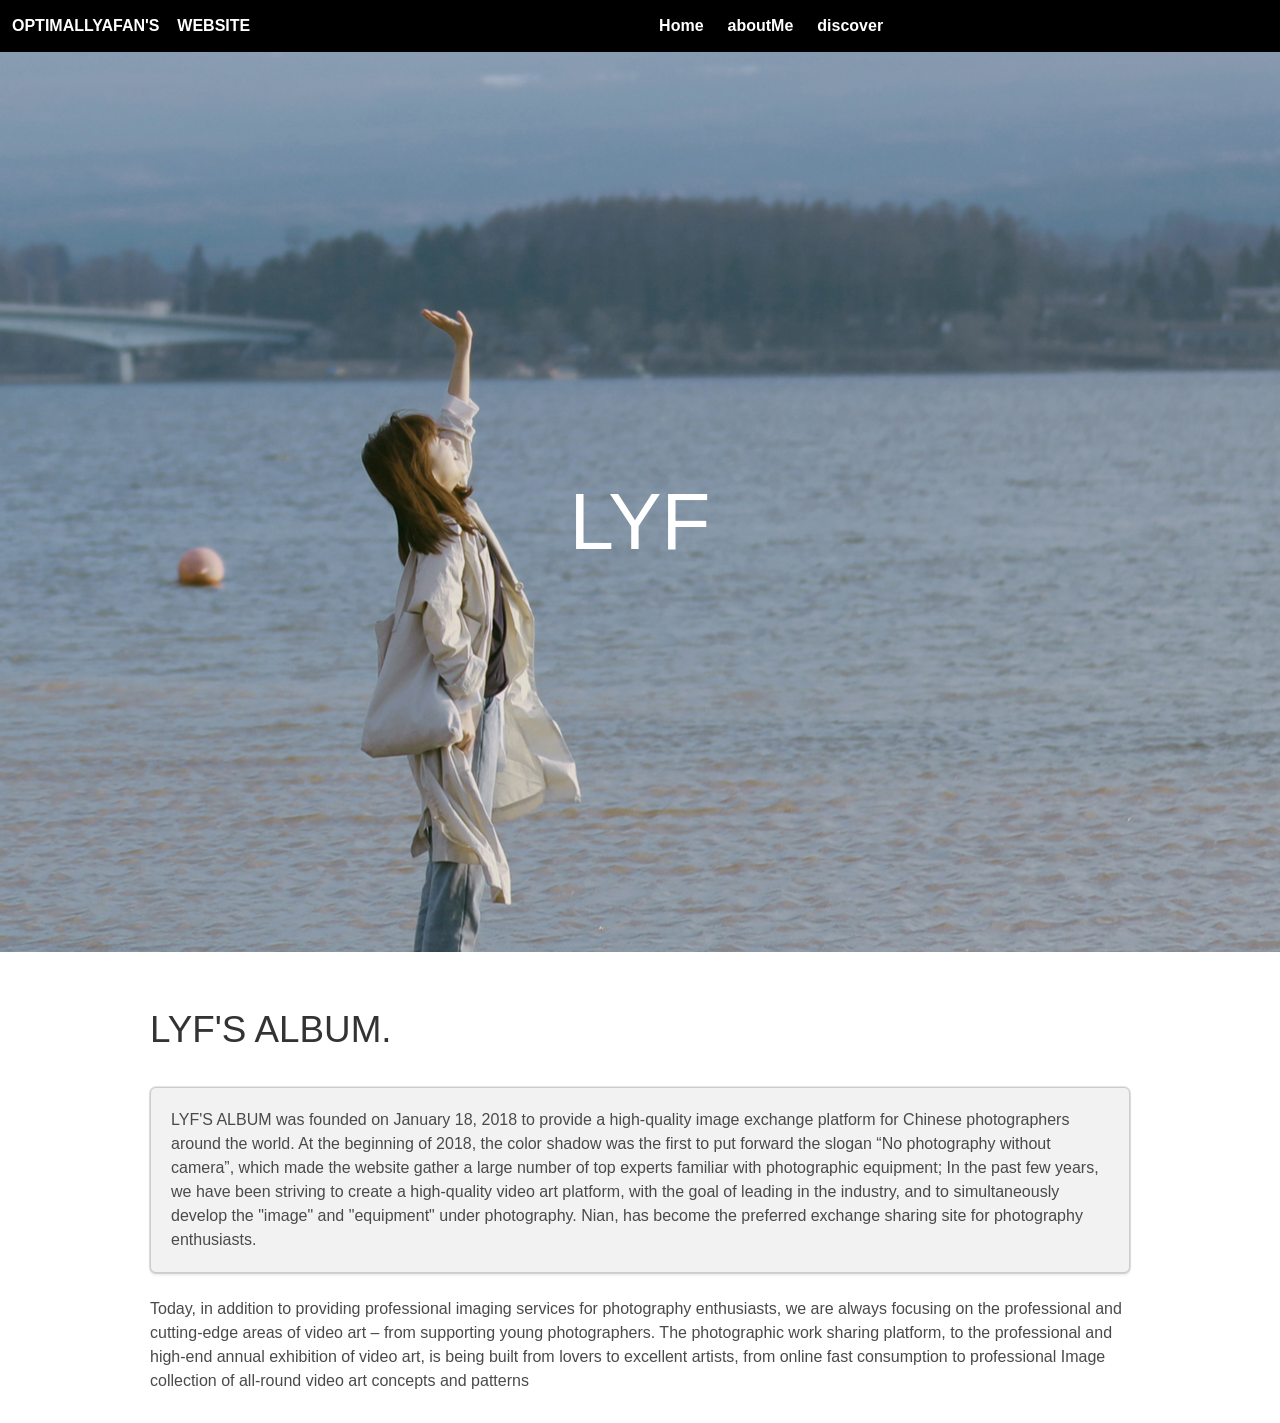
<file: aboutMe.html>
<!DOCTYPE html>
<html>

<head>
    <meta http-equiv="Content-Type" content="text/html; charset=utf-8" />
    <title>One single section - fullPage.js</title>
    <meta name="Resource-type" content="Document" />
    <script type="text/javascript" src="./src/jquery.js"></script>
    <link rel="stylesheet" type="text/css" href="./src/fullpage.css" />
    <link rel="stylesheet" type="text/css" href="examples.css" />
    <link rel="stylesheet" type="text/css" href="./src/bulma.css" />
    <style>
        /* Style for our header texts
	* --------------------------------------- */
        h1 {
            font-size: 5em;
            font-family: arial, helvetica;
            color: #fff;
            margin: 0;
            padding: 40px 0 0 0;
        }

        .intro p {
            color: #fff;
            padding: 40px 0 0 0;
        }

        .wrap {
            margin-left: auto;
            margin-right: auto;
            width: 980px;
            position: relative;
            padding: 20px 0 20px 0;
        }

        .wrap h1 {
            font-size: 2.3em;
            color: #333;
            padding: 30px 0 10px 0;
        }

        .wrap p {
            font-size: 16px;
            padding: 0 0 10px 0;
        }

        .box {
            display: block;
            background: #f2f2f2;
            border: 1px solid #ccc;
            padding: 20px;
            margin: 20px 0;
        }

        /* Centered texts in each section
	* --------------------------------------- */
        .section {
            text-align: center;
        }

        #slide1 {
            background-image: url(imgs/myself.jpg);
            background-position: 80% 80%
        }

        #infoMenu li a {
            color: #000;
        }

        .navbar-brand {
            background: black;
        }

        .navbar-menu {
            background: black;
        }

        .menu_item_one {
            color: white;
        }

        .menu_item_one:hover {
            color: white;
        }

        .menu_item {
            border: none;
            color: white
        }

        .menu_item:hover {
            border-bottom: 2px solid #fff;
            color: white
        }
    </style>

    <script>

        $(document).ready(function () {
            $('.navbar-burger').click(function () {
                $('.navbar-burger').toggleClass('is-active');
                $('.navbar-menu').toggleClass('is-active');
            });
        });
    </script>
</head>

<body>
    <section class="hero is-small nav">
        <div class="hero-head">
            <nav class="navbar">
                <div class="navbar-brand">
                    <a class="navbar-burger burger">
                        <span class="has-text-white"></span>
                        <span class="has-text-white"></span>
                        <span class="has-text-white"></span>
                    </a>
                </div>
                <div class="navbar-menu">
                    <div class="navbar-start">
                        <div class="navbar-item">
                            <a class="menu_item_one" href="#">
                                <strong> OPTIMALLYAFAN'S &nbsp;&nbsp; WEBSITE </strong>
                            </a>
                        </div>
                    </div>
                    <div class="navbar-start">
                        <div class="navbar-item">
                            <a class="menu_item" href="index.html">
                                <strong> Home </strong>
                            </a>
                        </div>
                        <div class="navbar-item">
                            <a class="menu_item" href="#">
                                <strong> aboutMe </strong>
                            </a>
                        </div>
                        <div class="navbar-item">
                            <a class="menu_item" href="discover.html">
                                <strong> discover</strong>
                            </a>
                        </div>
                    </div>
                </div>
            </nav>
        </div>
    </section>
    <div id="fullpage">
        <div class="section" id="section1">
            <div class="slide" id="slide1">
                <h1>LYF</h1>
            </div>
        </div>
    </div>


    <div class="wrap">
        <h1>LYF'S ALBUM.</h1>
        <div class="box">

            LYF'S ALBUM was founded on January 18, 2018 to provide a high-quality image exchange platform for Chinese
            photographers around the world. At the beginning of 2018, the color shadow was the first to put forward the
            slogan “No photography without camera”, which made the website gather a large number of top experts familiar
            with photographic equipment;
            In the past few years, we have been striving to create a high-quality video art platform, with the goal of
            leading in the industry, and to simultaneously develop the "image" and "equipment" under photography.
            Nian, has become the preferred exchange sharing site for photography enthusiasts.
        </div>
        <p>
            Today, in addition to providing professional imaging services for photography enthusiasts, we are always
            focusing on the professional and cutting-edge areas of video art – from supporting young photographers.
            The photographic work sharing platform, to the professional and high-end annual exhibition of video art, is
            being built from lovers to excellent artists, from online fast consumption to professional
            Image collection of all-round video art concepts and patterns
        </p>


    </div>

    <script type="text/javascript" src="./src/fullpage.js"></script>
    <script type="text/javascript" src="examples.js"></script>

    <script type="text/javascript">
        var myFullpage = new fullpage('#fullpage', {
            sectionsColor: ['#4A6FB1'],
            autoScrolling: false,
            css3: true,
            fitToSection: false
        });
    </script>
</body>

</html>
</file>
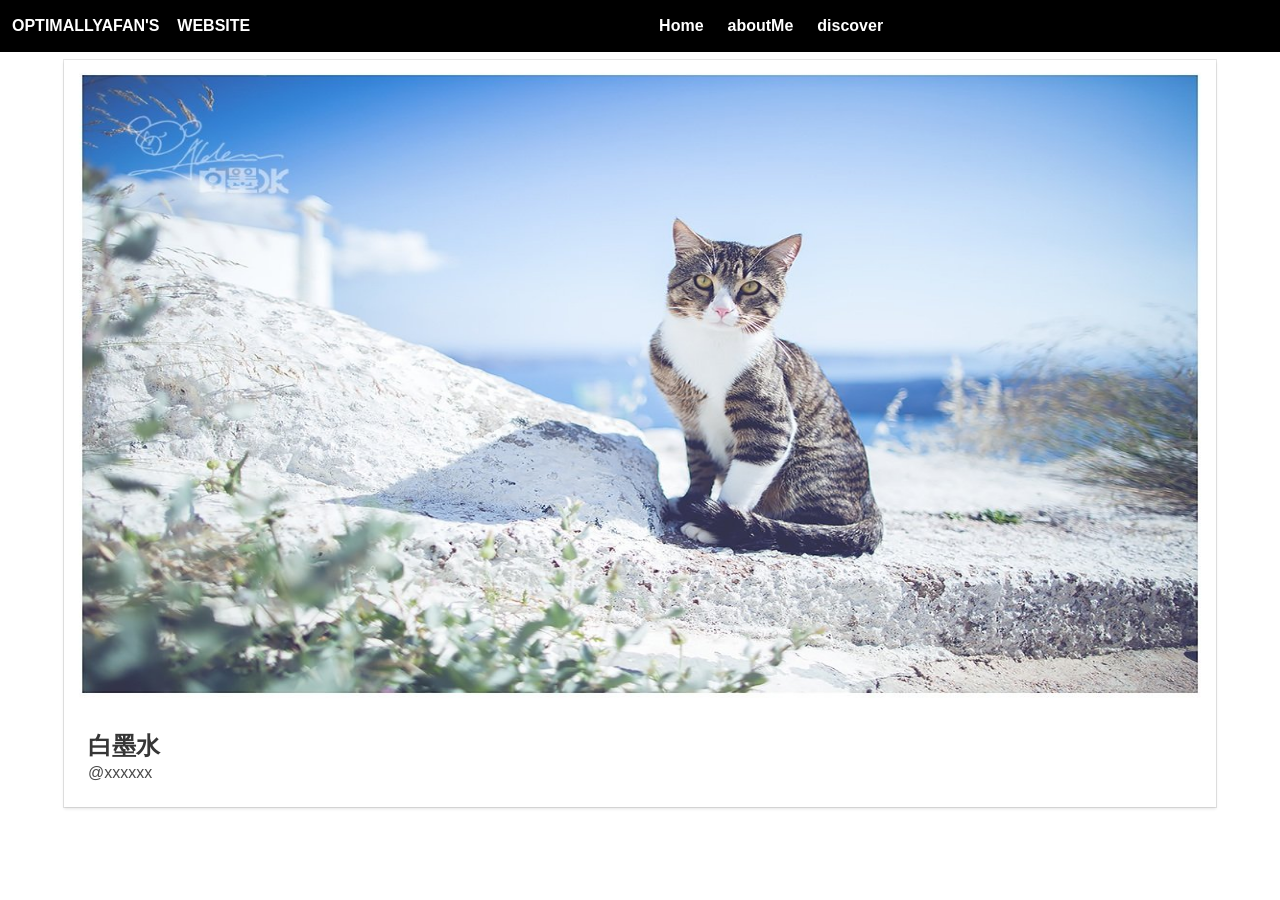
<file: bms.html>
<!DOCTYPE html>
<html xmlns="http://www.w3.org/1999/xhtml">

<head>
    <meta http-equiv="Content-Type" content="text/html; charset=utf-8" />
    <title>33</title>
    <meta name="author" content="Alvaro Trigo Lopez" />
    <script type="text/javascript" src="./src/jquery.js"></script>
    <link rel="stylesheet" type="text/css" href="./src/bulma.css" />
    <!-- <link rel="stylesheet" type="text/css" href="./src/debug.css" /> -->
    <style>
        .center {
            display: flex;
            justify-content: center;
            align-items: center
        }

        .navbar-brand {
            background: black;
        }

        .navbar-menu {
            background: black;
        }

        .menu_item_one {
            color: white;
        }

        .menu_item_one:hover {
            color: white;
        }

        .menu_item {
            border: none;
            color: white
        }

        .menu_item:hover {
            border-bottom: 2px solid #fff;
            color: white
        }

        .section_body {
            margin-top: 0.5rem;
        }
    </style>
    <script>

        $(document).ready(function () {
            $('.navbar-burger').click(function () {
                $('.navbar-burger').toggleClass('is-active');
                $('.navbar-menu').toggleClass('is-active');
            });

        });
    </script>

</head>

<body>
    <section class="hero is-small nav">
        <div class="hero-head">
            <nav class="navbar">
                <div class="navbar-brand">
                    <a class="navbar-burger burger">
                        <span class="has-text-white"></span>
                        <span class="has-text-white"></span>
                        <span class="has-text-white"></span>
                    </a>
                </div>
                <div class="navbar-menu">
                    <div class="navbar-start">
                        <div class="navbar-item">
                            <a class="menu_item_one" href="index.html">
                                <strong> OPTIMALLYAFAN'S &nbsp;&nbsp; WEBSITE </strong>
                            </a>
                        </div>
                    </div>
                    <div class="navbar-start">
                        <div class="navbar-item">
                            <a class="menu_item" href="index.html">
                                <strong> Home </strong>
                            </a>
                        </div>
                        <div class="navbar-item">
                            <a class="menu_item" href="aboutMe.html">
                                <strong> aboutMe </strong>
                            </a>
                        </div>
                        <div class="navbar-item">
                            <a class="menu_item" href="discover.html">
                                <strong> discover </strong>
                            </a>
                        </div>
                    </div>
                </div>
            </nav>
        </div>
    </section>
    <section class="section_body">
        <div class="container">
            <div class="card">
                <div class="card-image">
                    <figure class="image is-16by9">
                        <img src="./imgs/白墨水/5.jpg" alt="Placeholder image">
                    </figure>
                </div>
                <div class="card-content">
                    <div class="media">
                        <div class="media-content">
                            <p class="title is-4">白墨水</p>
                            <p class="subtitle is-6">@xxxxxx</p>
                        </div>
                    </div>
                </div>
            </div>
    </section>
</body>

</html>
</file>
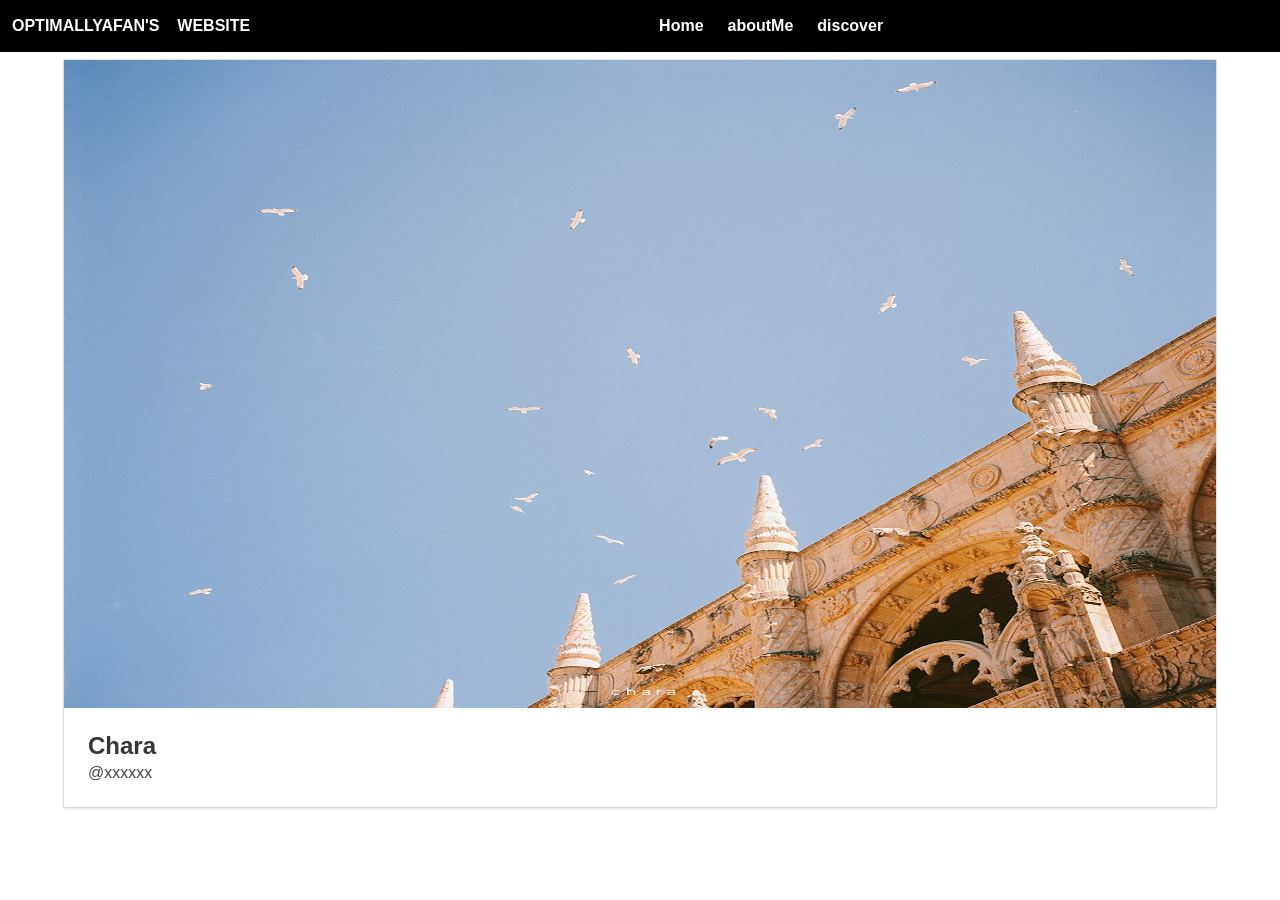
<file: Chara.html>
<!DOCTYPE html>
<html xmlns="http://www.w3.org/1999/xhtml">

<head>
    <meta http-equiv="Content-Type" content="text/html; charset=utf-8" />
    <title>33</title>
    <meta name="author" content="Alvaro Trigo Lopez" />
    <script type="text/javascript" src="./src/jquery.js"></script>
    <link rel="stylesheet" type="text/css" href="./src/bulma.css" />
    <!-- <link rel="stylesheet" type="text/css" href="./src/debug.css" /> -->
    <style>
        .center {
            display: flex;
            justify-content: center;
            align-items: center
        }

        .navbar-brand {
            background: black;
        }

        .navbar-menu {
            background: black;
        }

        .menu_item_one {
            color: white;
        }

        .menu_item_one:hover {
            color: white;
        }

        .menu_item {
            border: none;
            color: white
        }

        .menu_item:hover {
            border-bottom: 2px solid #fff;
            color: white
        }

        .section_body {
            margin-top: 0.5rem;
        }
    </style>
    <script>

        $(document).ready(function () {
            $('.navbar-burger').click(function () {
                $('.navbar-burger').toggleClass('is-active');
                $('.navbar-menu').toggleClass('is-active');
            });
        });
    </script>

</head>

<body>
    <section class="hero is-small nav">
        <div class="hero-head">
            <nav class="navbar">
                <div class="navbar-brand">
                    <a class="navbar-burger burger">
                        <span class="has-text-white"></span>
                        <span class="has-text-white"></span>
                        <span class="has-text-white"></span>
                    </a>
                </div>
                <div class="navbar-menu">
                    <div class="navbar-start">
                        <div class="navbar-item">
                            <a class="menu_item_one" href="index.html">
                                <strong> OPTIMALLYAFAN'S &nbsp;&nbsp; WEBSITE </strong>
                            </a>
                        </div>
                    </div>
                    <div class="navbar-start">
                        <div class="navbar-item">
                            <a class="menu_item" href="index.html">
                                <strong> Home </strong>
                            </a>
                        </div>
                        <div class="navbar-item">
                            <a class="menu_item" href="aboutMe.html">
                                <strong> aboutMe </strong>
                            </a>
                        </div>
                        <div class="navbar-item">
                            <a class="menu_item" href="discover.html">
                                <strong> discover </strong>
                            </a>
                        </div>
                    </div>
                </div>
            </nav>
        </div>
    </section>
    <section class="section_body">
        <div class="container">
            <div class="card">
                <div class="card-image">
                    <figure class="image is-16by9">
                        <img src="./imgs/Chara/5.jpg" alt="Placeholder image">
                    </figure>
                </div>
                <div class="card-content">
                    <div class="media">
                        <div class="media-content">
                            <p class="title is-4">Chara</p>
                            <p class="subtitle is-6">@xxxxxx</p>
                        </div>
                    </div>
                </div>
            </div>
    </section>
</body>

</html>
</file>
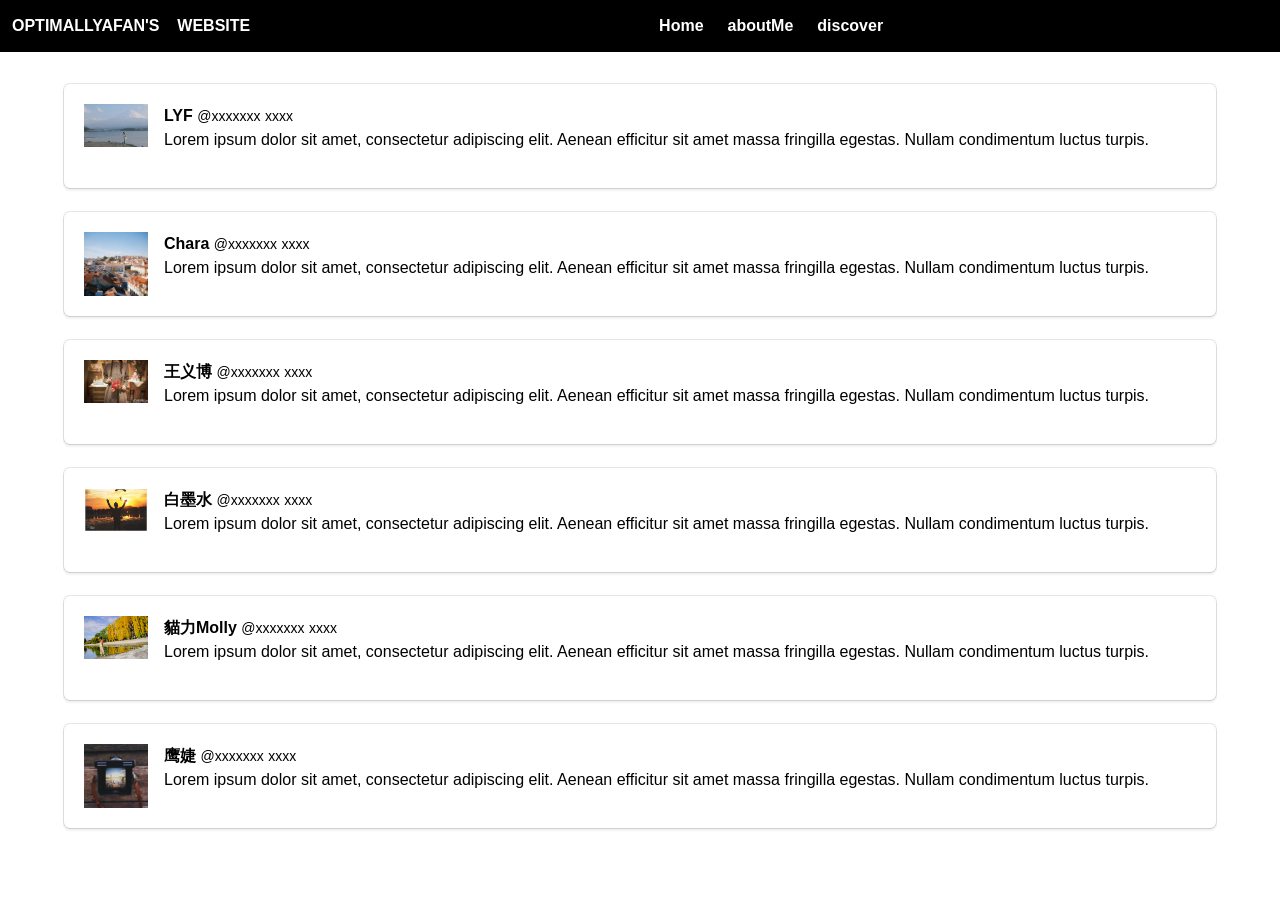
<file: discover.html>
<!DOCTYPE html>
<html xmlns="http://www.w3.org/1999/xhtml">

<head>
    <meta http-equiv="Content-Type" content="text/html; charset=utf-8" />
    <title>33</title>
    <meta name="author" content="Alvaro Trigo Lopez" />
    <script type="text/javascript" src="./src/jquery.js"></script>
    <link rel="stylesheet" type="text/css" href="./src/bulma.css" />
    <!-- <link rel="stylesheet" type="text/css" href="./src/debug.css" /> -->
    <style>
        .center {
            display: flex;
            justify-content: center;
            align-items: center;
        }

        .navbar-brand {
            background: black;
        }

        .navbar-menu {
            background: black;
        }

        .menu_item_one {
            color: white;
        }

        .menu_item_one:hover {
            color: white;
        }

        .menu_item {
            border: none;
            color: white;
        }

        .menu_item:hover {
            border-bottom: 2px solid #fff;
            color: white;
        }

        .section_body {
            margin-top: 2rem;
        }

        p {
            color: black;
        }

        @media (max-width: 768px) {
            .box {
                display: none;
            }
        }
    </style>
    <script>
        $(document).ready(function () {
            $(".navbar-burger").click(function () {
                $(".navbar-burger").toggleClass("is-active");
                $(".navbar-menu").toggleClass("is-active");
            });
        });
    </script>
</head>

<body>
    <section class="hero is-small nav">
        <div class="hero-head">
            <nav class="navbar">
                <div class="navbar-brand">
                    <a class="navbar-burger burger">
                        <span class="has-text-white"></span>
                        <span class="has-text-white"></span>
                        <span class="has-text-white"></span>
                    </a>
                </div>
                <div class="navbar-menu">
                    <div class="navbar-start">
                        <div class="navbar-item">
                            <a class="menu_item_one" href="#">
                                <strong> OPTIMALLYAFAN'S &nbsp;&nbsp; WEBSITE </strong>
                            </a>
                        </div>
                    </div>
                    <div class="navbar-start">
                        <div class="navbar-item">
                            <a class="menu_item" href="index.html">
                                <strong> Home </strong>
                            </a>
                        </div>
                        <div class="navbar-item">
                            <a class="menu_item" href="aboutMe.html">
                                <strong> aboutMe </strong>
                            </a>
                        </div>
                        <div class="navbar-item">
                            <a class="menu_item" href="discover.html">
                                <strong> discover </strong>
                            </a>
                        </div>
                    </div>
                </div>
            </nav>
        </div>
    </section>
    <section class="section_body">
        <div class="container is-mobile">
            <div class="box">
                <a href="lyf.html">
                    <article class="media">
                        <div class="media-left">
                            <figure class="image is-64x64">
                                <img src="./imgs/myself.jpg" alt="Image" />
                            </figure>
                        </div>
                        <div class="media-content">
                            <div class="content">
                                <p>
                                    <strong>LYF</strong> <small>@xxxxxxx</small>
                                    <small>xxxx</small>
                                    <br />
                                    Lorem ipsum dolor sit amet, consectetur adipiscing elit.
                                    Aenean efficitur sit amet massa fringilla egestas. Nullam
                                    condimentum luctus turpis.
                                </p>
                            </div>
                        </div>
                    </article>
                </a>
            </div>
            <div class="box">
                <a href="Chara.html" class="box_margin">
                    <article class="media">
                        <div class="media-left">
                            <figure class="image is-64x64">
                                <img src="./imgs/Chara/1.jpg" alt="Image" />
                            </figure>
                        </div>
                        <div class="media-content">
                            <div class="content">
                                <p>
                                    <strong>Chara</strong> <small>@xxxxxxx</small>
                                    <small>xxxx</small>
                                    <br />
                                    Lorem ipsum dolor sit amet, consectetur adipiscing elit.
                                    Aenean efficitur sit amet massa fringilla egestas. Nullam
                                    condimentum luctus turpis.
                                </p>
                            </div>
                        </div>
                    </article>
                </a>
            </div>
            <div class="box">
                <a href="wyb.html" class="box_margin">
                    <article class="media">
                        <div class="media-left">
                            <figure class="image is-64x64">
                                <img src="./imgs/王义博/1.jpg" alt="Image" />
                            </figure>
                        </div>
                        <div class="media-content">
                            <div class="content">
                                <p>
                                    <strong>王义博</strong> <small>@xxxxxxx</small>
                                    <small>xxxx</small>
                                    <br />
                                    Lorem ipsum dolor sit amet, consectetur adipiscing elit.
                                    Aenean efficitur sit amet massa fringilla egestas. Nullam
                                    condimentum luctus turpis.
                                </p>
                            </div>
                        </div>
                    </article>
                </a>
            </div>
            <div class="box">
                <a href="bms.html" class="box_margin">
                    <article class="media">
                        <div class="media-left">
                            <figure class="image is-64x64">
                                <img src="./imgs/白墨水/1.jpg" alt="Image" />
                            </figure>
                        </div>
                        <div class="media-content">
                            <div class="content">
                                <p>
                                    <strong>白墨水</strong> <small>@xxxxxxx</small>
                                    <small>xxxx</small>
                                    <br />
                                    Lorem ipsum dolor sit amet, consectetur adipiscing elit.
                                    Aenean efficitur sit amet massa fringilla egestas. Nullam
                                    condimentum luctus turpis.
                                </p>
                            </div>
                        </div>
                    </article>
                </a>
            </div>
            <div class="box">
                <a href="molly.html" class="box_margin">
                    <article class="media">
                        <div class="media-left">
                            <figure class="image is-64x64">
                                <img src="./imgs/貓力Molly/1.jpg" alt="Image" />
                            </figure>
                        </div>
                        <div class="media-content">
                            <div class="content">
                                <p>
                                    <strong>貓力Molly</strong> <small>@xxxxxxx</small>
                                    <small>xxxx</small>
                                    <br />
                                    Lorem ipsum dolor sit amet, consectetur adipiscing elit.
                                    Aenean efficitur sit amet massa fringilla egestas. Nullam
                                    condimentum luctus turpis.
                                </p>
                            </div>
                        </div>
                    </article>
                </a>
            </div>
            <div class="box">
                <a href="yj.html" class="box_margin">
                    <article class="media">
                        <div class="media-left">
                            <figure class="image is-64x64">
                                <img src="./imgs/鹰婕/1.jpg" alt="Image" />
                            </figure>
                        </div>
                        <div class="media-content">
                            <div class="content">
                                <p>
                                    <strong>鹰婕</strong> <small>@xxxxxxx</small>
                                    <small>xxxx</small>
                                    <br />
                                    Lorem ipsum dolor sit amet, consectetur adipiscing elit.
                                    Aenean efficitur sit amet massa fringilla egestas. Nullam
                                    condimentum luctus turpis.
                                </p>
                            </div>
                        </div>
                    </article>
                </a>
            </div>
        </div>
    </section>
</body>

</html>
</file>
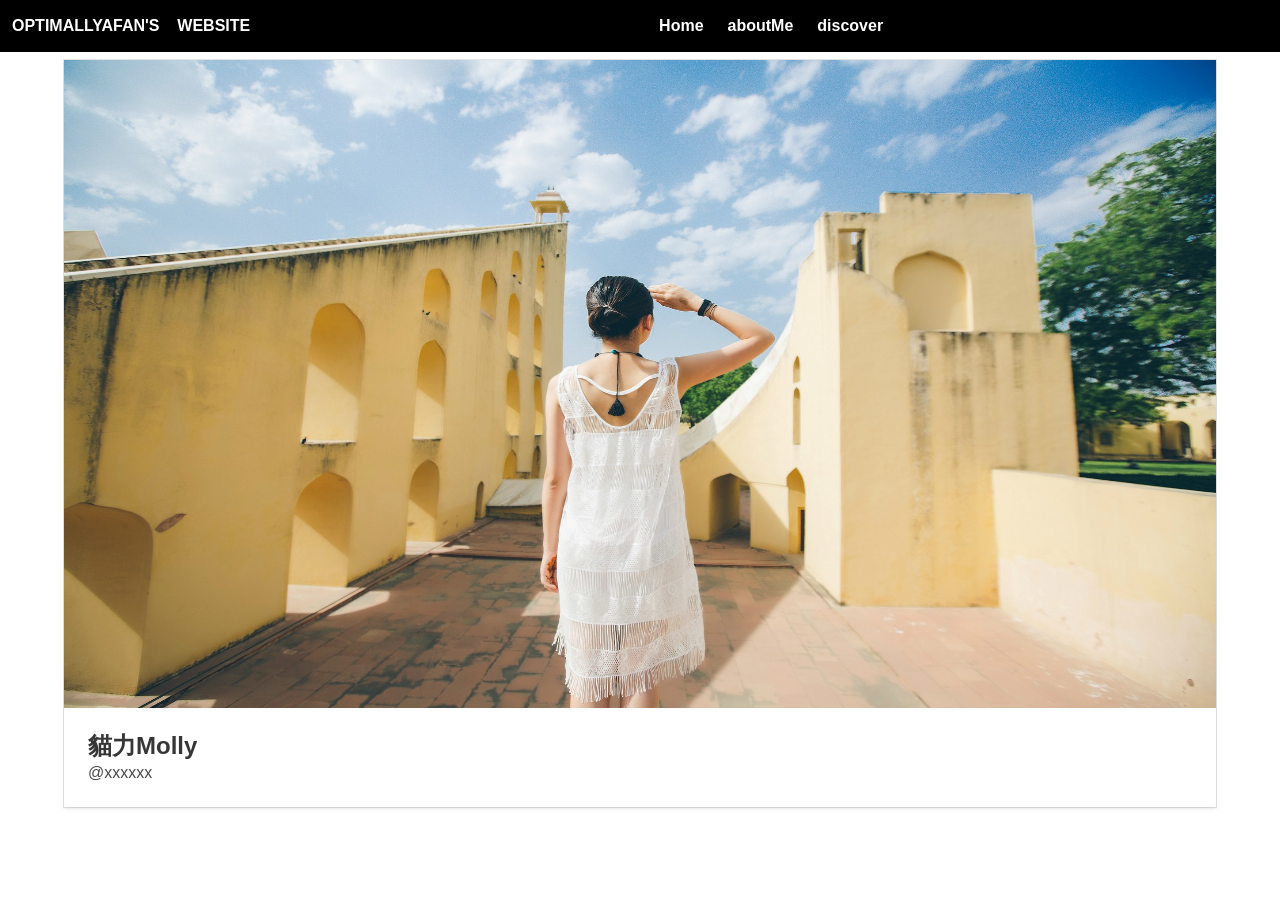
<file: molly.html>
<!DOCTYPE html>
<html xmlns="http://www.w3.org/1999/xhtml">

<head>
    <meta http-equiv="Content-Type" content="text/html; charset=utf-8" />
    <title>33</title>
    <meta name="author" content="Alvaro Trigo Lopez" />
    <script type="text/javascript" src="./src/jquery.js"></script>
    <link rel="stylesheet" type="text/css" href="./src/bulma.css" />
    <!-- <link rel="stylesheet" type="text/css" href="./src/debug.css" /> -->
    <style>
        .center {
            display: flex;
            justify-content: center;
            align-items: center
        }

        .navbar-brand {
            background: black;
        }

        .navbar-menu {
            background: black;
        }

        .menu_item_one {
            color: white;
        }

        .menu_item_one:hover {
            color: white;
        }

        .menu_item {
            border: none;
            color: white
        }

        .menu_item:hover {
            border-bottom: 2px solid #fff;
            color: white
        }

        .section_body {
            margin-top: 0.5rem;
        }
    </style>
    <script>

        $(document).ready(function () {
            $('.navbar-burger').click(function () {
                $('.navbar-burger').toggleClass('is-active');
                $('.navbar-menu').toggleClass('is-active');
            });
        });
    </script>

</head>

<body>
    <section class="hero is-small nav">
        <div class="hero-head">
            <nav class="navbar">
                <div class="navbar-brand">
                    <a class="navbar-burger burger">
                        <span class="has-text-white"></span>
                        <span class="has-text-white"></span>
                        <span class="has-text-white"></span>
                    </a>
                </div>
                <div class="navbar-menu">
                    <div class="navbar-start">
                        <div class="navbar-item">
                            <a class="menu_item_one" href="index.html">
                                <strong> OPTIMALLYAFAN'S &nbsp;&nbsp; WEBSITE </strong>
                            </a>
                        </div>
                    </div>
                    <div class="navbar-start">
                        <div class="navbar-item">
                            <a class="menu_item" href="index.html">
                                <strong> Home </strong>
                            </a>
                        </div>
                        <div class="navbar-item">
                            <a class="menu_item" href="aboutMe.html">
                                <strong> aboutMe </strong>
                            </a>
                        </div>
                        <div class="navbar-item">
                            <a class="menu_item" href="discover.html">
                                <strong> discover </strong>
                            </a>
                        </div>
                    </div>
                </div>
            </nav>
        </div>
    </section>
    <section class="section_body">
        <div class="container">
            <div class="card">
                <div class="card-image">
                    <figure class="image is-16by9">
                        <img src="./imgs/貓力Molly/3.jpg" alt="Placeholder image">
                    </figure>
                </div>
                <div class="card-content">
                    <div class="media">
                        <div class="media-content">
                            <p class="title is-4">貓力Molly</p>
                            <p class="subtitle is-6">@xxxxxx</p>
                        </div>
                    </div>
                </div>
            </div>
    </section>
</body>

</html>
</file>
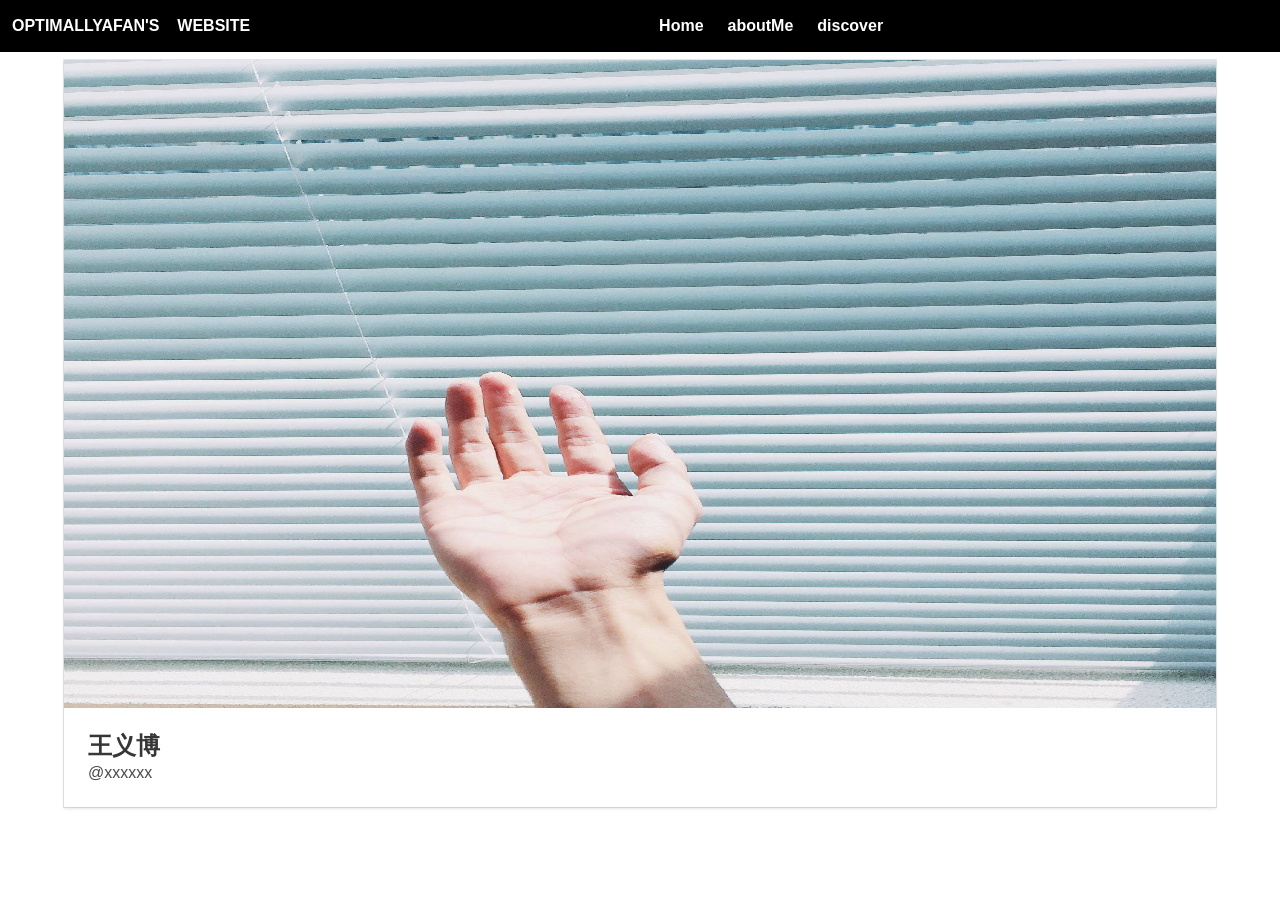
<file: wyb.html>
<!DOCTYPE html>
<html xmlns="http://www.w3.org/1999/xhtml">

<head>
    <meta http-equiv="Content-Type" content="text/html; charset=utf-8" />
    <title>33</title>
    <meta name="author" content="Alvaro Trigo Lopez" />
    <script type="text/javascript" src="./src/jquery.js"></script>
    <link rel="stylesheet" type="text/css" href="./src/bulma.css" />
    <!-- <link rel="stylesheet" type="text/css" href="./src/debug.css" /> -->
    <style>
        .center {
            display: flex;
            justify-content: center;
            align-items: center
        }

        .navbar-brand {
            background: black;
        }

        .navbar-menu {
            background: black;
        }

        .menu_item_one {
            color: white;
        }

        .menu_item_one:hover {
            color: white;
        }

        .menu_item {
            border: none;
            color: white
        }

        .menu_item:hover {
            border-bottom: 2px solid #fff;
            color: white
        }

        .section_body {
            margin-top: 0.5rem;
        }
    </style>
    <script>

        $(document).ready(function () {
            $('.navbar-burger').click(function () {
                $('.navbar-burger').toggleClass('is-active');
                $('.navbar-menu').toggleClass('is-active');
            });

        });
    </script>

</head>

<body>
    <section class="hero is-small nav">
        <div class="hero-head">
            <nav class="navbar">
                <div class="navbar-brand">
                    <a class="navbar-burger burger">
                        <span class="has-text-white"></span>
                        <span class="has-text-white"></span>
                        <span class="has-text-white"></span>
                    </a>
                </div>
                <div class="navbar-menu">
                    <div class="navbar-start">
                        <div class="navbar-item">
                            <a class="menu_item_one" href="index.html">
                                <strong> OPTIMALLYAFAN'S &nbsp;&nbsp; WEBSITE </strong>
                            </a>
                        </div>
                    </div>
                    <div class="navbar-start">
                        <div class="navbar-item">
                            <a class="menu_item" href="index.html">
                                <strong> Home </strong>
                            </a>
                        </div>
                        <div class="navbar-item">
                            <a class="menu_item" href="aboutMe.html">
                                <strong> aboutMe </strong>
                            </a>
                        </div>
                        <div class="navbar-item">
                            <a class="menu_item" href="discover.html">
                                <strong> discover </strong>
                            </a>
                        </div>
                    </div>
                </div>
            </nav>
        </div>
    </section>
    <section class="section_body">
        <div class="container">
            <div class="card">
                <div class="card-image">
                    <figure class="image is-16by9">
                        <img src="./imgs/王义博/7.jpg" alt="Placeholder image">
                    </figure>
                </div>
                <div class="card-content">
                    <div class="media">
                        <div class="media-content">
                            <p class="title is-4">王义博</p>
                            <p class="subtitle is-6">@xxxxxx</p>
                        </div>
                    </div>
                </div>
            </div>
    </section>
</body>

</html>
</file>
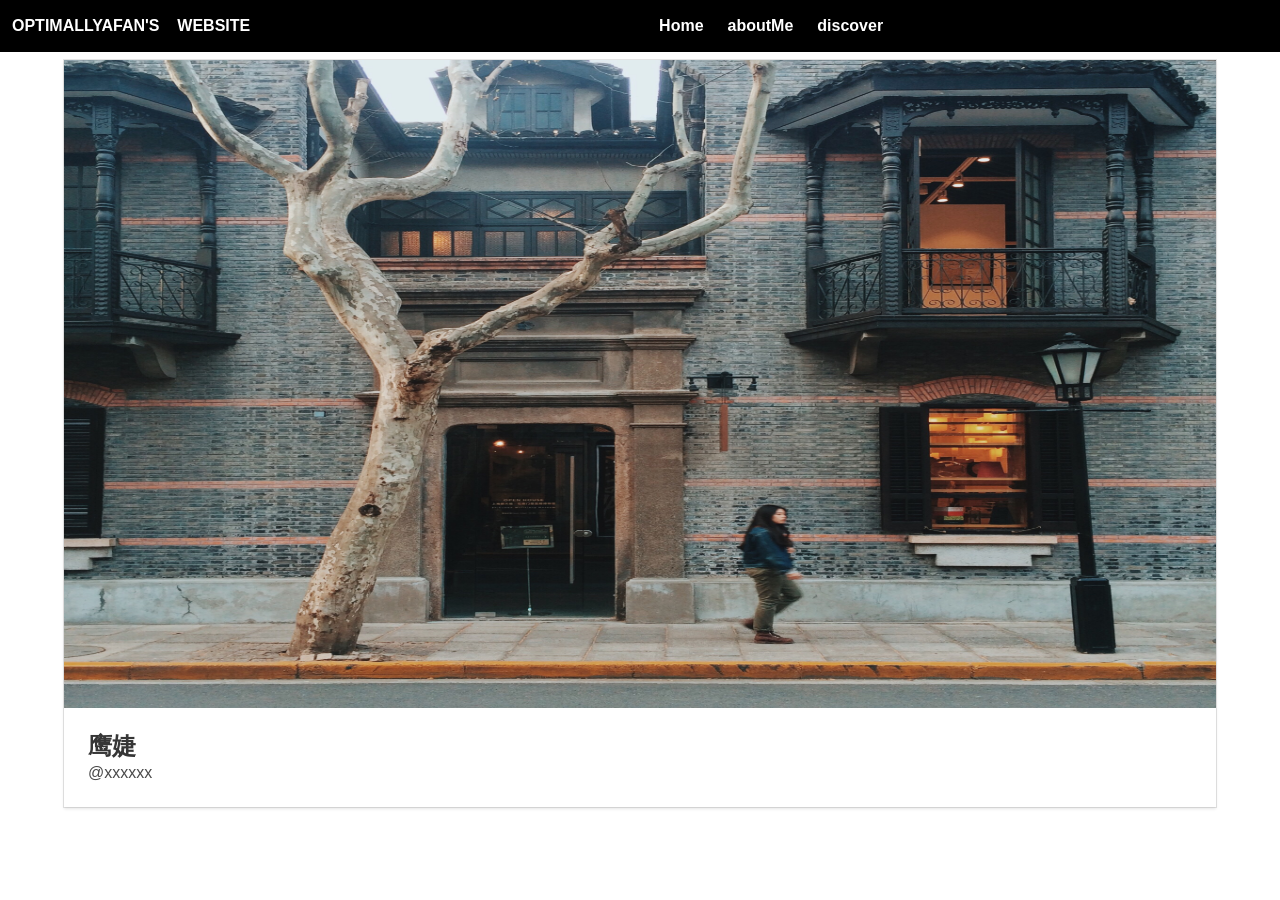
<file: yj.html>
<!DOCTYPE html>
<html xmlns="http://www.w3.org/1999/xhtml">

<head>
    <meta http-equiv="Content-Type" content="text/html; charset=utf-8" />
    <title>33</title>
    <meta name="author" content="Alvaro Trigo Lopez" />
    <script type="text/javascript" src="./src/jquery.js"></script>
    <link rel="stylesheet" type="text/css" href="./src/bulma.css" />
    <!-- <link rel="stylesheet" type="text/css" href="./src/debug.css" /> -->
    <style>
        .center {
            display: flex;
            justify-content: center;
            align-items: center
        }

        .navbar-brand {
            background: black;
        }

        .navbar-menu {
            background: black;
        }

        .menu_item_one {
            color: white;
        }

        .menu_item_one:hover {
            color: white;
        }

        .menu_item {
            border: none;
            color: white
        }

        .menu_item:hover {
            border-bottom: 2px solid #fff;
            color: white
        }

        .section_body {
            margin-top: 0.5rem;
        }
    </style>
    <script>

        $(document).ready(function () {
            $('.navbar-burger').click(function () {
                $('.navbar-burger').toggleClass('is-active');
                $('.navbar-menu').toggleClass('is-active');
            });

        });
    </script>

</head>

<body>
    <section class="hero is-small nav">
        <div class="hero-head">
            <nav class="navbar">
                <div class="navbar-brand">
                    <a class="navbar-burger burger">
                        <span class="has-text-white"></span>
                        <span class="has-text-white"></span>
                        <span class="has-text-white"></span>
                    </a>
                </div>
                <div class="navbar-menu">
                    <div class="navbar-start">
                        <div class="navbar-item">
                            <a class="menu_item_one" href="index.html">
                                <strong> OPTIMALLYAFAN'S &nbsp;&nbsp; WEBSITE </strong>
                            </a>
                        </div>
                    </div>
                    <div class="navbar-start">
                        <div class="navbar-item">
                            <a class="menu_item" href="index.html">
                                <strong> Home </strong>
                            </a>
                        </div>
                        <div class="navbar-item">
                            <a class="menu_item" href="aboutMe.html">
                                <strong> aboutMe </strong>
                            </a>
                        </div>
                        <div class="navbar-item">
                            <a class="menu_item" href="discover.html">
                                <strong> discover </strong>
                            </a>
                        </div>
                    </div>
                </div>
            </nav>
        </div>
    </section>
    <section class="section_body">
        <div class="container">
            <div class="card">
                <div class="card-image">
                    <figure class="image is-16by9">
                        <img src="./imgs/鹰婕/11.jpg" alt="Placeholder image">
                    </figure>
                </div>
                <div class="card-content">
                    <div class="media">
                        <div class="media-content">
                            <p class="title is-4">鹰婕</p>
                            <p class="subtitle is-6">@xxxxxx</p>
                        </div>
                    </div>
                </div>
            </div>
    </section>
</body>

</html>
</file>
<file: src/fullpage.css>
/*!
 * fullPage 3.0.5
 * https://github.com/alvarotrigo/fullPage.js
 *
 * @license GPLv3 for open source use only
 * or Fullpage Commercial License for commercial use
 * http://alvarotrigo.com/fullPage/pricing/
 *
 * Copyright (C) 2018 http://alvarotrigo.com/fullPage - A project by Alvaro Trigo
 */
 html.fp-enabled,
 .fp-enabled body {
     margin: 0;
     padding: 0;
     overflow:hidden;
 
     /*Avoid flicker on slides transitions for mobile phones #336 */
     -webkit-tap-highlight-color: rgba(0,0,0,0);
 }
 .fp-section {
     position: relative;
     -webkit-box-sizing: border-box; /* Safari<=5 Android<=3 */
     -moz-box-sizing: border-box; /* <=28 */
     box-sizing: border-box;
 }
 .fp-slide {
     float: left;
 }
 .fp-slide, .fp-slidesContainer {
     height: 100%;
     display: block;
 }
 .fp-slides {
     z-index:1;
     height: 100%;
     overflow: hidden;
     position: relative;
     -webkit-transition: all 0.3s ease-out; /* Safari<=6 Android<=4.3 */
     transition: all 0.3s ease-out;
 }
 .fp-section.fp-table, .fp-slide.fp-table {
     display: table;
     table-layout:fixed;
     width: 100%;
 }
 .fp-tableCell {
     display: table-cell;
     vertical-align: middle;
     width: 100%;
     height: 100%;
 }
 .fp-slidesContainer {
     float: left;
     position: relative;
 }
 .fp-controlArrow {
     -webkit-user-select: none; /* webkit (safari, chrome) browsers */
     -moz-user-select: none; /* mozilla browsers */
     -khtml-user-select: none; /* webkit (konqueror) browsers */
     -ms-user-select: none; /* IE10+ */
     position: absolute;
     z-index: 4;
     top: 50%;
     cursor: pointer;
     width: 0;
     height: 0;
     border-style: solid;
     margin-top: -38px;
     -webkit-transform: translate3d(0,0,0);
     -ms-transform: translate3d(0,0,0);
     transform: translate3d(0,0,0);
 }
 .fp-controlArrow.fp-prev {
     left: 15px;
     width: 0;
     border-width: 38.5px 34px 38.5px 0;
     border-color: transparent #fff transparent transparent;
 }
 .fp-controlArrow.fp-next {
     right: 15px;
     border-width: 38.5px 0 38.5px 34px;
     border-color: transparent transparent transparent #fff;
 }
 .fp-scrollable {
     overflow: hidden;
     position: relative;
 }
 .fp-scroller{
     overflow: hidden;
 }
 .iScrollIndicator{
     border: 0 !important;
 }
 .fp-notransition {
     -webkit-transition: none !important;
     transition: none !important;
 }
 #fp-nav {
     position: fixed;
     z-index: 100;
     margin-top: -32px;
     top: 50%;
     opacity: 1;
     -webkit-transform: translate3d(0,0,0);
 }
 #fp-nav.fp-right {
     right: 17px;
 }
 #fp-nav.fp-left {
     left: 17px;
 }
 .fp-slidesNav{
     position: absolute;
     z-index: 4;
     opacity: 1;
     -webkit-transform: translate3d(0,0,0);
     -ms-transform: translate3d(0,0,0);
     transform: translate3d(0,0,0);
     left: 0 !important;
     right: 0;
     margin: 0 auto !important;
 }
 .fp-slidesNav.fp-bottom {
     bottom: 17px;
 }
 .fp-slidesNav.fp-top {
     top: 17px;
 }
 #fp-nav ul,
 .fp-slidesNav ul {
   margin: 0;
   padding: 0;
 }
 #fp-nav ul li,
 .fp-slidesNav ul li {
     display: block;
     width: 14px;
     height: 13px;
     margin: 7px;
     position:relative;
 }
 .fp-slidesNav ul li {
     display: inline-block;
 }
 #fp-nav ul li a,
 .fp-slidesNav ul li a {
     display: block;
     position: relative;
     z-index: 1;
     width: 100%;
     height: 100%;
     cursor: pointer;
     text-decoration: none;
 }
 #fp-nav ul li a.active span,
 .fp-slidesNav ul li a.active span,
 #fp-nav ul li:hover a.active span,
 .fp-slidesNav ul li:hover a.active span{
     height: 12px;
     width: 12px;
     margin: -6px 0 0 -6px;
     border-radius: 100%;
  }
 #fp-nav ul li a span,
 .fp-slidesNav ul li a span {
     border-radius: 50%;
     position: absolute;
     z-index: 1;
     height: 5px;
     width: 5px;
     border: 0;
     background:white;
     left: 50%;
     top: 50%;
     margin: -2px 0 0 -2px;
     -webkit-transition: all 0.1s ease-in-out;
     -moz-transition: all 0.1s ease-in-out;
     -o-transition: all 0.1s ease-in-out;
     transition: all 0.1s ease-in-out;
 }
 #fp-nav ul li:hover a span,
 .fp-slidesNav ul li:hover a span{
     width: 10px;
     height: 10px;
     margin: -5px 0px 0px -5px;
 }
 #fp-nav ul li .fp-tooltip {
     position: absolute;
     top: -2px;
     color: #fff;
     font-size: 14px;
     font-family: arial, helvetica, sans-serif;
     white-space: nowrap;
     max-width: 220px;
     overflow: hidden;
     display: block;
     opacity: 0;
     width: 0;
     cursor: pointer;
 }
 #fp-nav ul li:hover .fp-tooltip,
 #fp-nav.fp-show-active a.active + .fp-tooltip {
     -webkit-transition: opacity 0.2s ease-in;
     transition: opacity 0.2s ease-in;
     width: auto;
     opacity: 1;
 }
 #fp-nav ul li .fp-tooltip.fp-right {
     right: 20px;
 }
 #fp-nav ul li .fp-tooltip.fp-left {
     left: 20px;
 }
 .fp-auto-height.fp-section,
 .fp-auto-height .fp-slide,
 .fp-auto-height .fp-tableCell{
     height: auto !important;
 }
 
 .fp-responsive .fp-auto-height-responsive.fp-section,
 .fp-responsive .fp-auto-height-responsive .fp-slide,
 .fp-responsive .fp-auto-height-responsive .fp-tableCell {
     height: auto !important;
 }
 
 /*Only display content to screen readers*/
 .fp-sr-only{
     position: absolute;
     width: 1px;
     height: 1px;
     padding: 0;
     overflow: hidden;
     clip: rect(0, 0, 0, 0);
     white-space: nowrap;
     border: 0;
 }
</file>
<file: examples.css>
@CHARSET "ISO-8859-1";
/* Reset CSS
 * --------------------------------------- */
body,div,dl,dt,dd,ul,ol,li,h1,h2,h3,h4,h5,h6,pre,
form,fieldset,input,textarea,p,blockquote,th,td {
    padding: 0;
    margin: 0;
}
a{
	text-decoration:none;
}
table {
    border-spacing: 0;
}
fieldset,img {
    border: 0;
}
address,caption,cite,code,dfn,em,strong,th,var {
    font-weight: normal;
    font-style: normal;
}
strong{
	font-weight: bold;
}
ol,ul {
    list-style: none;
    margin:0;
    padding:0;
}
caption,th {
    text-align: left;

}
h1,h2,h3,h4,h5,h6 {
    font-weight: normal;
    font-size: 100%;
    margin:0;
    padding:0;
    color:#444;
}
q:before,q:after {
    content:'';
}
abbr,acronym { border: 0;
}


/* Custom CSS
 * --------------------------------------- */
body{
	font-family: arial,helvetica;
	color: #333;
	color: white;
}
.wrap{
	margin-left: auto;
	margin-right: auto;
	width: 960px;
	position: relative;
}
h1{
	font-size: 6em;
}
p{
	font-size: 2em;
}
.intro p{
	width: 50%;
	margin: 0 auto;
	font-size: 1.5em;
}
.section{
	text-align:center;
}
#menu li {
	display:inline-block;
	margin: 10px;
	color: #000;
	background:#fff;
	background: rgba(255,255,255, 0.5);
	-webkit-border-radius: 10px;
            border-radius: 10px;
}
#menu li.active{
	background:#666;
	background: rgba(0,0,0, 0.5);
	color: #fff;
}
#menu li a{
	text-decoration:none;
	color: #000;
}
#menu li.active a:hover{
	color: #000;
}
#menu li:hover{
	background: rgba(255,255,255, 0.8);
}
#menu li a,
#menu li.active a{
	padding: 9px 18px;
	display:block;
}
#menu li.active a{
	color: #fff;
}
#menu{
	position:fixed;
	top:0;
	left:0;
	height: 40px;
	z-index: 70;
	width: 100%;
	padding: 0;
	margin:0;
}
.twitter-share-button{
	position: fixed;
	z-index: 99;
	right: 149px;
	top: 9px;
}
#download{
	margin: 10px 0 0 0;
	padding: 15px 10px;
	color: #fff;
	text-shadow: 0 -1px 0 rgba(0,0,0,0.25);
	background-color: #49afcd;
	background-image: -moz-linear-gradient(top, #5bc0de, #2f96b4);
	background-image: -ms-linear-gradient(top, #5bc0de, #2f96b4);
	background-image: -webkit-gradient(linear,0 0,0 100%,from( #5bc0de),to( #2f96b4));
	background-image: -webkit-linear-gradient(top, #5bc0de, #2f96b4);
	background-image: -o-linear-gradient(top, #5bc0de, #2f96b4);
	background-image: linear-gradient(top, #5bc0de, #2f96b4);
	background-repeat: repeat-x;
	filter: progid:DXImageTransform.Microsoft.gradient(startColorstr='#5bc0de', endColorstr='#2f96b4', GradientType=0);
	border-color: #2f96b4 #2f96b4 #1f6377;
	border-color: rgba(0,0,0,.1) rgba(0,0,0,.1) rgba(0,0,0,.25);
	filter: progid:DXImageTransform.Microsoft.gradient(enabled=false);

	-webkit-border-radius: 6px;
	-moz-border-radius: 6px;
	border-radius: 6px;
	vertical-align: middle;
	cursor: pointer;
	display: inline-block;
	-webkit-box-shadow: inset 0 1px 0 rgba(255,255,255,0.2),0 1px 2px rgba(0,0,0,0.05);
	-moz-box-shadow: inset 0 1px 0 rgba(255,255,255,0.2),0 1px 2px rgba(0,0,0,0.05);
	box-shadow: inset 0 1px 0 rgba(255,255,255,0.2),0 1px 2px rgba(0,0,0,0.05);
}
#download a{
	text-decoration:none;
	color:#fff;
}
#download:hover{
	text-shadow: 0 -1px 0 rgba(0,0,0,.25);
	background-color: #2F96B4;
	background-position: 0 -15px;
	-webkit-transition: background-position .1s linear;
	-moz-transition: background-position .1s linear;
	-ms-transition: background-position .1s linear;
	-o-transition: background-position .1s linear;
	transition: background-position .1s linear;
}
#infoMenu{
	height: 20px;
	color: #f2f2f2;
	position:fixed;
	z-index:70;
	bottom:0;
	width:100%;
	text-align:right;
	font-size:0.9em;
	padding:8px 0 8px 0;
}
#infoMenu ul{
	padding: 0 40px;
}
#infoMenu li a{
	display: block;
	margin: 0 22px 0 0;
	color: #333;
}
#infoMenu li a:hover{
	text-decoration:underline;
}
#infoMenu li{
	display:inline-block;
	position:relative;
}
#examplesList{
	display:none;
	background: #282828;
	-webkit-border-radius: 6px;
	-moz-border-radius: 6px;
	border-radius: 6px;
	padding: 20px;
	float: left;
	position: absolute;
	bottom: 29px;
	right: 0;
	width:638px;
	text-align:left;
}
#examplesList ul{
	padding:0;
}
#examplesList ul li{
	display:block;
	margin: 5px 0;
}
#examplesList ul li a{
	color: #BDBDBD;
	margin:0;
}
#examplesList ul li a:hover{
	color: #f2f2f2;
}
#examplesList .column{
	float: left;
	margin: 0 20px 0 0;
}
#examplesList h3{
	color: #f2f2f2;
	font-size: 1.2em;
	margin: 0 0 15px 0;
	border-bottom: 1px solid rgba(0, 0, 0, 0.4);
	-webkit-box-shadow: 0 1px 0 rgba(255, 255, 255, 0.1);
	-moz-box-shadow: 0 1px 0 rgba(255,255,255,0.1);
	box-shadow: 0 1px 0 rgba(255, 255, 255, 0.1);
	padding: 0 0 5px 0;
}



/* Demos Menu
 * --------------------------------------- */
 #demosMenu{
	position:fixed;
	bottom: 10px;
	right:10px;
	z-index: 999;
 }
</file>
<file: src/debug.css>
*:not(path):not(g) {
	color:                    hsla(210, 100%, 100%, 0.9) !important;
	background:               hsla(210, 100%,  50%, 0.5) !important;
	outline:    solid 0.25rem hsla(210, 100%, 100%, 0.5) !important;

	box-shadow: none !important;
}
</file>
